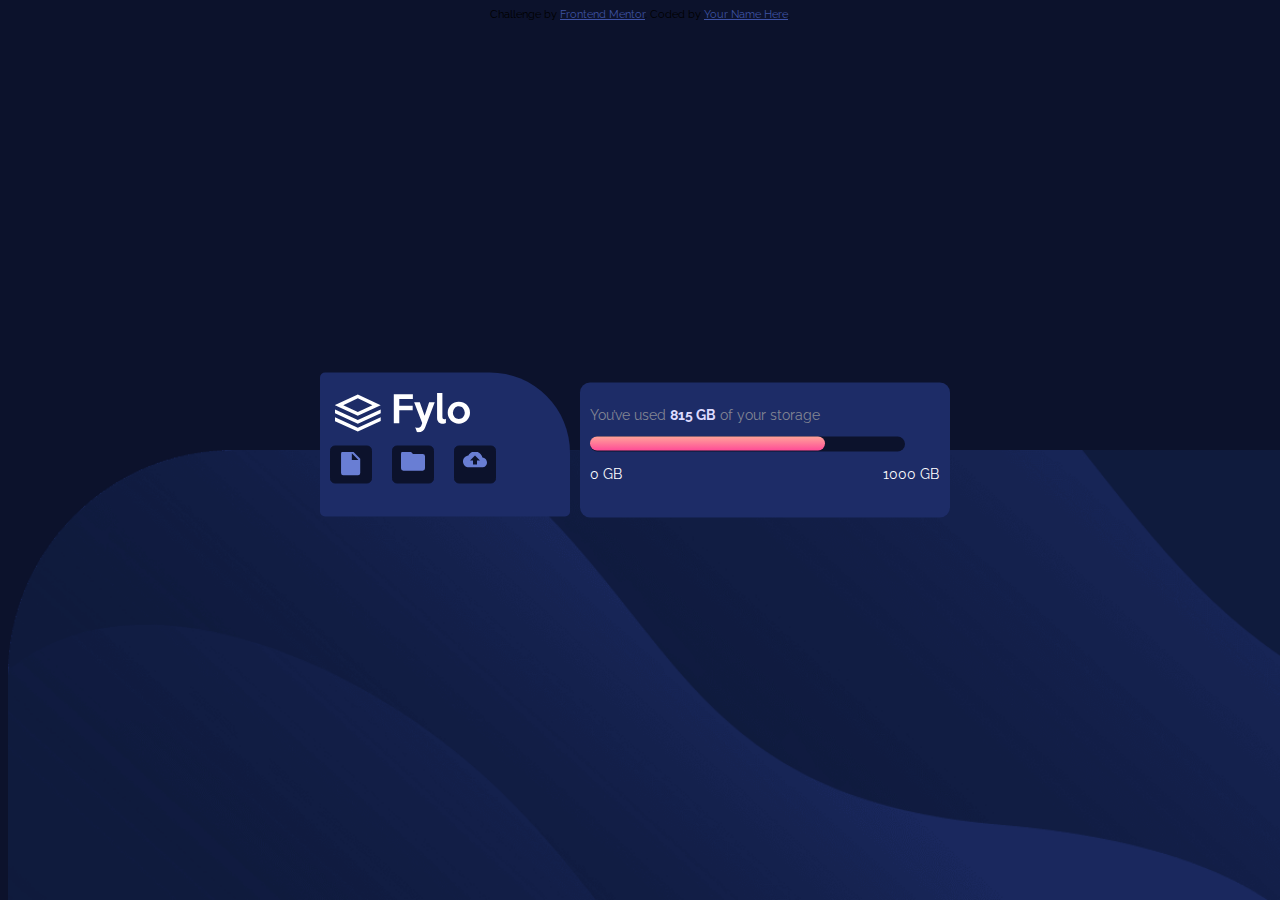
<file: index.html>
<!DOCTYPE html>
<html lang="en">
<head>
    <meta charset="UTF-8">
    <meta name="viewport" content="width=device-width, initial-scale=1.0">
    <link rel="stylesheet" href="./css/estilos.css">
    <link rel="icon" type="image/png" sizes="32x32" href="./images/favicon-32x32.png">
  
  <title>Frontend Mentor | Fylo data storage component</title>
</head>
<body>
   
    <div class="container">
        <div class="card-1">
            <img src="./images/logo.svg" alt="">
            <div class="icons">
                <div class="icon">
                    <img src="./images/icon-document.svg" alt="">
                </div>
                <div class="icon">
                    <img src="./images/icon-folder.svg" alt="">
                </div>
                <div class="icon">
                    <img src="./images/icon-upload.svg" alt="">
                </div>
            </div>
        </div>
        <div class="card-2">
            <p> You’ve used  <strong>815 GB</strong> of your storage</p>
            <div class="container-barra">
                <div class="barra">
                    <div class="loading">
                        
                    </div>
                </div>
                <div class="datos">
                    <p> 0 GB</p>
                    <p class="space">1000 GB</p>
                </div>
            </div>
        </div>
    </div>
    <div class="attribution">
        Challenge by <a href="https://www.frontendmentor.io?ref=challenge" target="_blank">Frontend Mentor</a>. 
        Coded by <a href="#">Your Name Here</a>.
      </div>

    
</body>
</html>
</file>
<file: css/estilos.css>
@import url('https://fonts.googleapis.com/css2?family=Raleway:ital,wght@0,700;1,400&display=swap');
:root{

    --Pale-Blue:hsl(243, 100%, 93%);
    --Grayish-Blue:hsl(229, 7%, 55%);
    --Dark-Blue:hsl(228, 56%, 26%);
    --Very-Dark-Blue:hsl(229, 57%, 11%);
}
body{
    background-color: var(--Very-Dark-Blue);
    font-family: 'Raleway', sans-serif;
    font-size: 14px;
    font-weight: 400 ;
 
}
body::before{
    content: "";
    background: url(../images/bg-desktop.png) no-repeat;
    background-size: auto;
    background-size: cover;
    min-width: 100%;
    height: 50vh;
    position: fixed;
    top: 50%;
    z-index: -1;
}
.attribution { font-size: 11px; text-align: center; }
    .attribution a { color: hsl(228, 45%, 44%); }



.container{
display: flex;
position: absolute;
left: 50%;
top: 50%;
transform: translate(-50%, -50%);
-webkit-transform: translate(-50%, -50%);
}
.card-1{
    background: var(--Dark-Blue);
    width: 275px;
    height: 144px;
    border-top-right-radius: 80px;
    border-bottom-right-radius: 5px;
    border-bottom-left-radius: 5px;
    border-top-left-radius: 5px;
}
.card-1 img{
    margin-left: 15px;
    margin-top: 20px;
}

.icons{
    display: flex;
}
.icon{
    text-align: center;
    border: 1px solid var(--Very-Dark-Blue);
    background-color: var(--Very-Dark-Blue);
    width: 40px;
    height: 36px;
    border-radius: 5px;
    margin: 10px;
}

.icon img{
    margin: 0 auto;
    padding: 5px;
}

.card-2{
    background: var(--Dark-Blue);
    width: 60%;
    height: 115px;
    color:var(--Grayish-Blue);
    border-radius: 10px;
    padding: 10px;
    margin: 10px;
    
    
}

.card-2 p strong{
    color: var(--Pale-Blue);
}

.container-barra{
    margin-left: 15x;
}

.barra{
width: 90%;
height: 15px;
background-color: var(--Very-Dark-Blue);
border-radius: 50px;

}
.loading{
    background:linear-gradient(hsl(6, 100%, 80%) , hsl(335, 100%, 65%));
    padding: 7px;
    width: 70%;
    border-radius: 30px;
}

.datos{
    display: flex;
}
.datos p{
    color: white;
}
.space{
    margin-left: 261px;
}

@media screen and (max-width: 375px){
    body{
        background:url(../images/bg-mobile.png) ;
        background-repeat: no-repeat;
        background-size: 100% 100vh;
    }
    body::before{
        content:none;
    }
    .container{
        display: grid;
        grid-template-rows:1fr;
        grid-gap: 10px;


    }
    .card-1{
        margin: auto;
    }
    .card-2{
        width: 100%;
        margin: auto;
    }
    .barra{
        width: 90%;
    }
    .loading{
        width: 50%;
    }
    .space{
        margin-left: 60%;
    }

    .datos p{
        color: white;
    }

}
</file>
